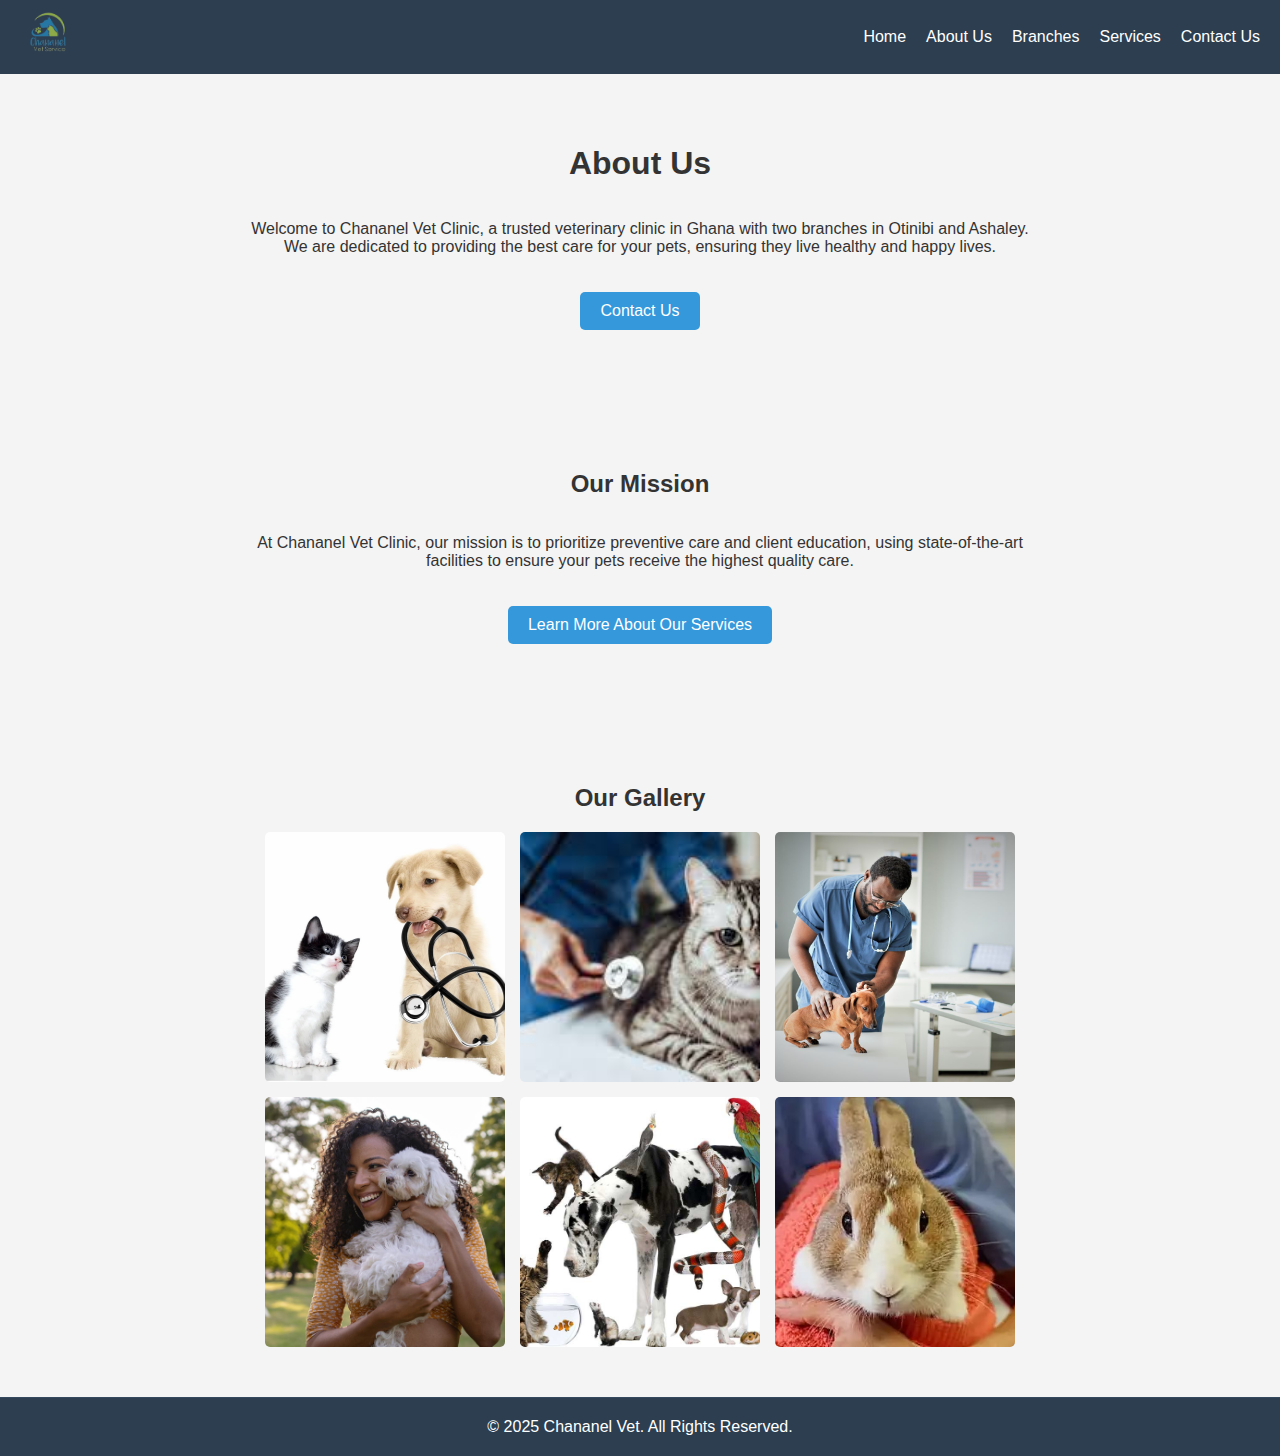
<file: about.html>
<!DOCTYPE html>
<html lang="en">
<head>
  <meta charset="UTF-8">
  <meta name="viewport" content="width=device-width, initial-scale=1.0">
  <title>About Us - Chananel Vet Clinic</title>
  <link rel="stylesheet" href="styles.css">
  <link rel="stylesheet" href="about-styles.css">
  <link rel="stylesheet" href="https://cdnjs.cloudflare.com/ajax/libs/font-awesome/6.0.0-beta3/css/all.min.css">
</head>
<body>
  <nav>
    <div class="logo">
      <img src="assets/chananel_vet-logo.png" alt="Chananel Vet Clinic Logo">
    </div>
    <ul class="nav-links">
      <li><a href="index.html">Home</a></li>
      <li><a href="about.html">About Us</a></li>
      <li><a href="branches.html">Branches</a></li>
      <li><a href="services.html">Services</a></li>
      <li><a href="contact.html">Contact Us</a></li>
    </ul>
    <div class="hamburger">
      <div></div>
      <div></div>
      <div></div>
    </div>
  </nav>

  <main>
    <section class="section-padding">
      <div class="container">
        <h1 class="section-title">About Us</h1>
        <p>Welcome to Chananel Vet Clinic, a trusted veterinary clinic in Ghana with two branches in Otinibi and Ashaley. We are dedicated to providing the best care for your pets, ensuring they live healthy and happy lives.</p>
        <a href="contact.html" class="btn" aria-label="Contact Us">Contact Us</a>
      </div>
    </section>

    <section class="section-padding">
      <div class="container">
        <h2 class="section-title">Our Mission</h2>
        <p>At Chananel Vet Clinic, our mission is to prioritize preventive care and client education, using state-of-the-art facilities to ensure your pets receive the highest quality care.</p>
        <a href="services.html" class="btn" aria-label="Learn More About Our Services">Learn More About Our Services</a>
      </div>
    </section>

    <section class="section-padding">
      <div class="container">
        <h2 class="section-title">Our Gallery</h2>
        <div class="gallery-grid">
          <img src="assets/gallery1.jpg" alt="Veterinarian examining a dog at Chananel Vet Clinic" class="gallery-img">
          <img src="assets/gallery2.jpg" alt="Cat receiving care at Chananel Vet Clinic" class="gallery-img">
          <img src="assets/gallery3.jpg" alt="Clinic staff with a pet at Otinibi branch" class="gallery-img">
          <img src="assets/gallery4.jpg" alt="Surgical procedure at Chananel Vet Clinic" class="gallery-img">
          <img src="assets/gallery5.jpg" alt="Pet grooming session at Ashaley branch" class="gallery-img">
          <img src="assets/gallery6.jpg" alt="Happy pet owner with their dog at Chananel Vet Clinic" class="gallery-img">
        </div>
      </div>
    </section>
  </main>

  <footer>
    <div class="container">
      <p>© 2025 Chananel Vet. All Rights Reserved.</p>
    </div>
  </footer>

  <script src="script.js"></script>
</body>
</html>
</file>
<file: styles.css>
/* General Styles for All Pages */
body {
  font-family: 'Poppins', sans-serif;
  margin: 0;
  padding: 0;
  background: #f4f4f4;
  color: #333;
  display: flex;
  flex-direction: column;
  min-height: 100vh; /* Ensure body takes full viewport height for sticky footer */
}

main {
  flex: 1; /* Main content grows to push footer to bottom */
}

nav {
  display: flex;
  justify-content: space-between;
  align-items: center;
  background: #2c3e50;
  padding: 10px 20px;
  position: relative;
}

nav .logo img {
  height: 50px;
}

.nav-links {
  list-style: none;
  display: flex;
  gap: 20px;
}

.nav-links a {
  color: #fff;
  text-decoration: none;
  font-size: 1rem;
}

/* Hamburger Menu */
.hamburger {
  display: none;
  flex-direction: column;
  cursor: pointer;
  width: 30px;
  height: 25px;
  justify-content: space-between;
  z-index: 1000; /* Ensures it stays above content */
}

.hamburger div {
  width: 30px;
  height: 3px;
  background: #fff;
  transition: all 0.3s ease;
}

/* Hamburger Transforms into "X" */
.hamburger.active div:nth-child(1) {
  transform: translateY(8px) rotate(45deg);
}

.hamburger.active div:nth-child(2) {
  opacity: 0;
}

.hamburger.active div:nth-child(3) {
  transform: translateY(-8px) rotate(-45deg);
}

/* Mobile Responsiveness */
@media (max-width: 768px) {
  .nav-links {
    display: none;
    flex-direction: column;
    background: #2c3e50;
    position: absolute;
    top: 60px;
    right: 0;
    width: 100%;
    text-align: center;
    padding: 10px 0;
    z-index: 1000; /* Ensure menu appears above other elements */
  }

  nav .nav-links.active {
    display: flex;
  }

  .hamburger {
    display: flex;
  }
}

/* Styles for Remaining Pages (Home, About, Services, etc.) */
.hero {
  text-align: center;
  padding: 100px 20px;
  background: url('assets/hero.jpg') no-repeat center center/cover;
  color: #fff;
  display: flex;
  flex-direction: column;
  justify-content: center;
  min-height: 80vh; /* Fill most of the viewport */
}

.hero h1 {
  font-size: 2.5rem;
}

.hero p {
  font-size: 1.2rem;
  margin-bottom: 20px;
}

.btn {
  padding: 10px 20px;
  background: #3498db;
  color: #fff;
  text-decoration: none;
  border-radius: 5px;
  transition: background 0.3s ease;
}

.btn:hover {
  background: #2980b9;
}

/* Services Page */
.services {
  padding: 20px;
}

.service-cards {
  display: flex;
  flex-wrap: wrap;
  gap: 20px;
}

.card {
  background: #fff;
  border-radius: 10px;
  box-shadow: 0 4px 10px rgba(0, 0, 0, 0.1);
  width: calc(33.333% - 20px);
  overflow: hidden;
  transition: transform 0.3s ease;
  cursor: pointer;
}

.card:hover {
  transform: translateY(-10px);
}

.card img {
  width: 100%;
  height: 200px;
  object-fit: cover;
}

.card h3 {
  text-align: center;
  padding: 15px;
  margin: 0;
}

/* Modal */
.modal {
  display: none;
  position: fixed;
  top: 0;
  left: 0;
  width: 100%;
  height: 100%;
  background: rgba(0, 0, 0, 0.5);
  justify-content: center;
  align-items: center;
}

.modal-content {
  background: #fff;
  padding: 20px;
  border-radius: 10px;
  text-align: center;
}

.close {
  cursor: pointer;
  float: right;
  font-size: 1.5rem;
}

/* Mobile Responsiveness for Remaining Pages */
@media (max-width: 768px) {
  .card {
    width: 100%;
  }

  .contact-buttons {
    flex-direction: column;
  }
}

/* Branches Page */
.branches-page {
  padding: 20px;
  max-width: 1200px;
  margin: 0 auto;
  display: flex;
  flex-direction: column;
  min-height: 80vh;
  flex: 1; /* Grow to fill available space */
}

.branches-page-card {
  margin-bottom: 20px; /* Reduced from 40px for better spacing */
  background: #fff;
  border-radius: 10px;
  box-shadow: 0 4px 10px rgba(0, 0, 0, 0.1);
  padding: 20px;
  text-align: center;
}

.branches-page-card h2 {
  font-size: 1.8rem;
  color: #2c3e50;
  margin-bottom: 10px;
}

.branches-page-card p {
  font-size: 1rem;
  color: #666;
  margin-bottom: 20px;
}

.branches-page-map {
  position: relative;
  overflow: hidden;
  border-radius: 10px;
  margin-top: 20px;
}

.branches-page-map iframe {
  width: 100%;
  height: 300px; /* Already set, matches the iframe height */
  border: 0;
}

@media (max-width: 768px) {
  .branches-page-map iframe {
    height: 200px; /* Reduced height for mobile */
  }
}

.branches-page-button-container {
  text-align: center;
  margin-top: 20px;
}

.branches-page-btn {
  display: inline-block;
  padding: 10px 20px;
  background: #3498db;
  color: #fff;
  text-decoration: none;
  border-radius: 5px;
  transition: background 0.3s ease;
}

.branches-page-btn:hover {
  background: #2980b9;
}

/* Contact Page */
.contact-page {
  text-align: center;
  padding: 50px 20px;
  display: flex;
  flex-direction: column;
  min-height: 80vh;
  flex: 1; /* Grow to fill available space */
}

.contact-page h1 {
  font-size: 2.5rem;
  color: #2c3e50; /* Match branch card heading for consistency */
  margin-bottom: 30px; /* Increase spacing below heading */
}

.contact-page-buttons {
  display: flex;
  justify-content: center;
  gap: 20px;
  margin-top: 20px;
  margin-bottom: 40px; /* Add spacing to separate from branch cards */
}

.contact-page-btn {
  display: inline-block;
  padding: 10px 20px;
  color: #fff;
  text-decoration: none;
  border-radius: 5px;
  transition: opacity 0.3s ease;
}

.contact-page-btn.whatsapp-btn {
  background: #25d366;
}

.contact-page-btn.call-btn {
  background: #3498db;
}

.contact-page-btn:hover {
  opacity: 0.9;
}

/* Mobile Responsiveness for Contact and Branches Pages */
@media (max-width: 768px) {
  .contact-page-buttons {
    flex-direction: column;
    align-items: center;
  }

  .contact-page-btn {
    width: 100%;
    max-width: 300px;
    margin-bottom: 10px;
  }

  .branches-page-card {
    width: 100%;
  }

  .contact-page-buttons {
    margin-bottom: 20px; /* Reduce spacing on mobile */
  }
}

/* Social Media Links */
.social-media-links {
  display: flex;
  justify-content: center;
  gap: 20px;
  flex-wrap: wrap;
}

.social-media-link {
  font-family: 'Poppins', sans-serif;
  font-size: 1rem;
  color: #333;
  text-decoration: none;
  display: flex;
  align-items: center;
  transition: color 0.3s ease;
}

.social-media-link i {
  margin-right: 5px;
}

.social-media-link:hover {
  color: #3498db;
}

@media (max-width: 768px) {
  .social-media-links {
    flex-direction: column;
    gap: 10px;
    align-items: center;
  }
}

/* Footer */
footer {
  background: #2c3e50; /* Match nav background */
  color: #fff;
  padding: 20px 0;
  border-top: 1px solid #34495e; /* Subtle separator */
  margin-top: auto; /* Push to bottom with flexbox */
}

footer .container {
  max-width: 1200px;
  margin: 0 auto;
  padding: 0 20px;
  text-align: center;
}

footer p {
  font-family: 'Poppins', sans-serif;
  font-size: 1rem;
  margin: 0;
}

/* Mobile Responsiveness for Footer */
@media (max-width: 768px) {
  footer {
    padding: 10px 0; /* Reduced padding for mobile */
  }

  footer .container {
    padding: 0 10px;
  }

  footer p {
    font-size: 0.9rem; /* Slightly smaller font for mobile */
  }
}
</file>
<file: about-styles.css>
/* Center-align paragraphs for readability */
p {
  text-align: center;
  max-width: 800px;
  margin-left: auto;
  margin-right: auto;
}

/* Center all elements within container for first two sections */
.container {
  display: flex;
  flex-direction: column;
  align-items: center;
}

/* Ensure buttons are centered and spaced */
.btn {
  display: block;
  margin: 20px auto;
}

/* Ensure consistent section padding */
.section-padding {
  padding: 50px 20px;
}

/* Gallery grid styling */
.gallery-grid {
  display: grid;
  grid-template-columns: repeat(auto-fit, minmax(200px, 1fr));
  grid-auto-rows: 250px;
  gap: 15px;
}

/* Gallery image styling */
.gallery-img {
  width: 100%;
  height: 100%;
  object-fit: cover;
  border-radius: 5px;
  transition: transform 0.3s ease, box-shadow 0.3s ease;
}

.gallery-img:hover {
  transform: scale(1.05);
  box-shadow: 0 4px 10px rgba(0, 0, 0, 0.2);
}

/* Mobile responsiveness for gallery */
@media (max-width: 768px) {
  .gallery-grid {
    grid-template-columns: 1fr;
    grid-auto-rows: 200px;
  }
}
</file>
